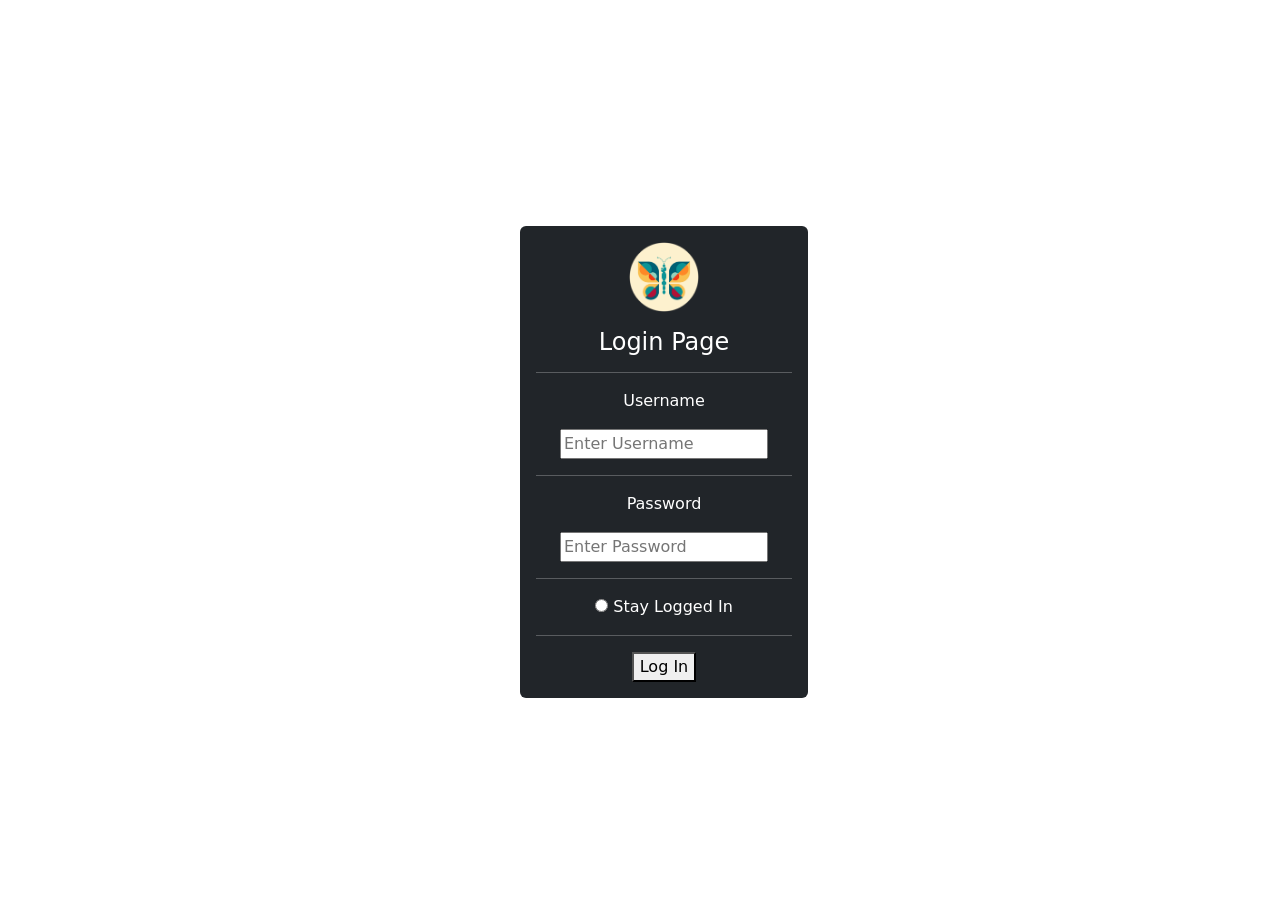
<file: index.html>
<!DOCTYPE html>
<html lang="en">
<head>
    <meta charset="UTF-8">
    <meta name="viewport" content="width=device-width, initial-scale=1.0">
    <title>Q4 Skills Test</title>
    <link href="https://cdn.jsdelivr.net/npm/bootstrap@5.3.8/dist/css/bootstrap.min.css" rel="stylesheet" integrity="sha384-sRIl4kxILFvY47J16cr9ZwB07vP4J8+LH7qKQnuqkuIAvNWLzeN8tE5YBujZqJLB" crossorigin="anonymous">
    <script src="https://cdn.jsdelivr.net/npm/bootstrap@5.3.8/dist/js/bootstrap.bundle.min.js" integrity="sha384-FKyoEForCGlyvwx9Hj09JcYn3nv7wiPVlz7YYwJrWVcXK/BmnVDxM+D2scQbITxI" crossorigin="anonymous"></script>
    <link rel="stylesheet" href="styles.css">
</head>
<body>
        <div class="container-fluid d-flex align-items-center vh-100 justify-content-center">
            <center>
            <div class="bg-dark text-white rounded p-3 g-3 mt-5 m-4 col-12">
                <img src="OBMC_60_Icon_Circle.png" style="width: 70px">
                <h4 class="m-3">Login Page</h4>
                <hr>
                <p>Username</p>
                <input type="text" id="namesuser" placeholder="Enter Username">
                <hr>
                <p class="">Password</p>
                <input type="password" name="pass" id="passingword" placeholder="Enter Password">
                <hr>
                <input type="radio"> Stay Logged In
                <hr>
                <button id="logged" onclick="enterAccount()">Log In</button>
              
                
            </div>
            </center> 

            
        </div>

        <script src="main.js"></script>
</body>
</html>
</file>
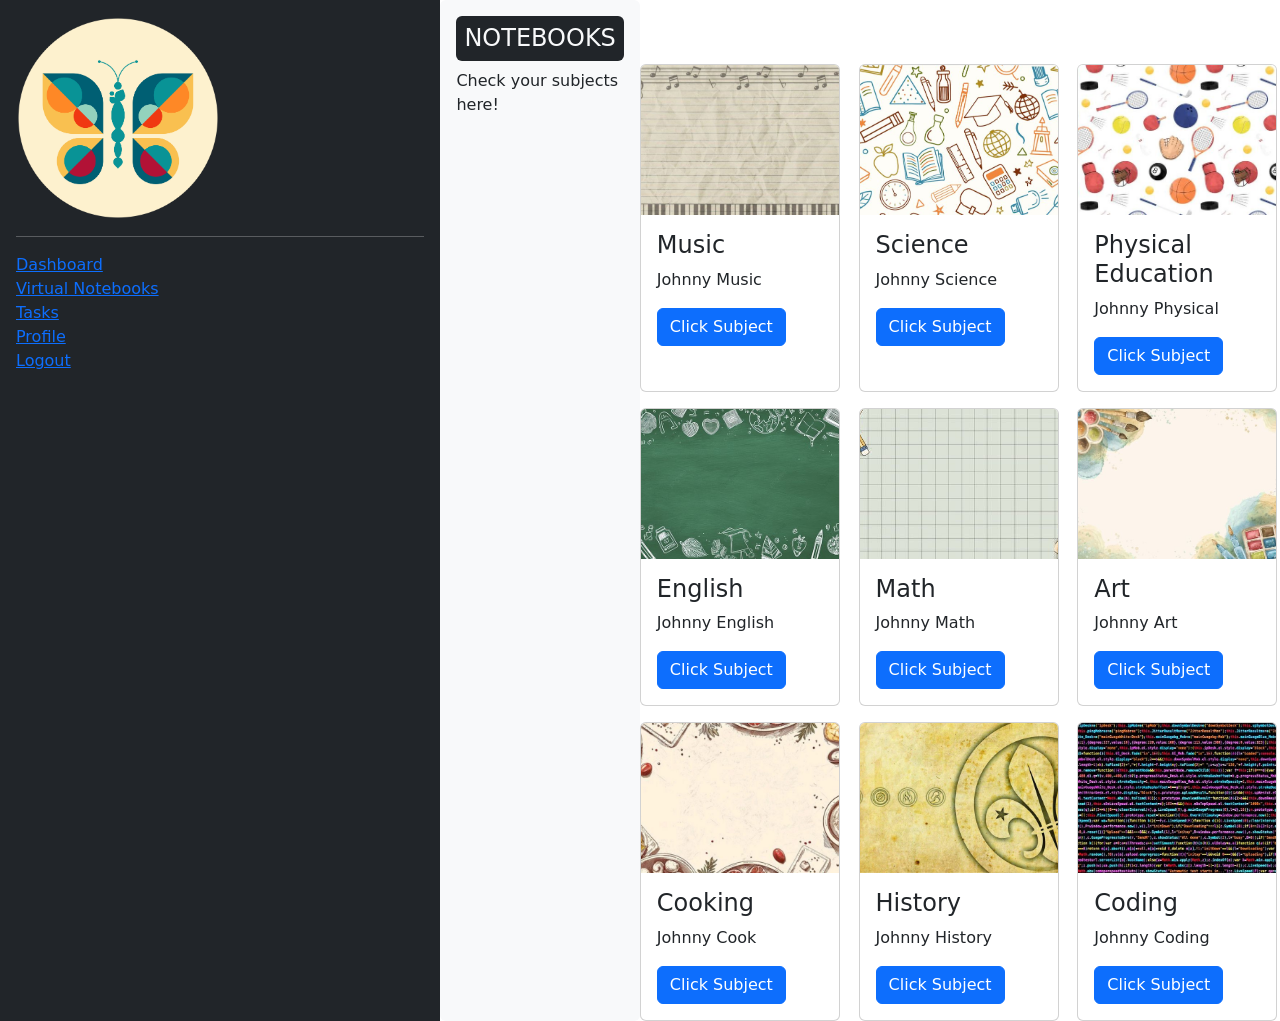
<file: notebooks.html>
<!DOCTYPE html>
<html lang="en">
<head>
    <meta charset="UTF-8">
    <meta name="viewport" content="width=device-width, initial-scale=1.0">
    <title>Q4 Skills Test</title>
    <link href="https://cdn.jsdelivr.net/npm/bootstrap@5.3.8/dist/css/bootstrap.min.css" rel="stylesheet" integrity="sha384-sRIl4kxILFvY47J16cr9ZwB07vP4J8+LH7qKQnuqkuIAvNWLzeN8tE5YBujZqJLB" crossorigin="anonymous">
    <script src="https://cdn.jsdelivr.net/npm/bootstrap@5.3.8/dist/js/bootstrap.bundle.min.js" integrity="sha384-FKyoEForCGlyvwx9Hj09JcYn3nv7wiPVlz7YYwJrWVcXK/BmnVDxM+D2scQbITxI" crossorigin="anonymous"></script>
    <link rel="stylesheet" href="styles.css">
</head>
<body>
    <div class="d-flex align-text-stretch">
        <!--Column 1-->
        <div class="bg-dark text-white link-light p-3 bt-2 flex-shrink-1 d-inline-block" style="width: fit-content;">
            <img src="OBMC_60_Icon_Circle.png" class="w-50">
            <hr>
            <ul class="nav flex-column mt-3">
                <li><a href="">Dashboard</a></li>
                <li><a href="">Virtual Notebooks</a></li>
                <li><a href="">Tasks</a></li>
                <li><a href="">Profile</a></li>
                <li><a href="index.html">Logout</a></li>
            </ul>
        </div>
        <!--Column 2-->
        <div class="vn bg-light text-dark p-3 rounded">
            <h4 class="bg-dark text-light p-2 rounded">NOTEBOOKS</h4>
            <p>Check your subjects here!</p>
        </div>
        <!--Column 3-->
        <div class="indiv-vn">
                <div class="row g-3 mt-5">
        <!-- Card1 -->
                <div class="col-4">
                    <div class="card h-100" style="width:200px">
                        <img class="card-img-top" src="download (6).jpg" alt="Card image" style="height: 150px; object-fit: cover;">
                        <div class="card-body">
                            <h4 class="card-title">Music</h4>
                            <p class="card-text">Johnny Music</p>
                            <a href="#" class="btn btn-primary">Click Subject</a>
                        </div>
                    </div>
                </div>

        <!-- Card2 -->
                <div class="col-4">
                    <div class="card h-100" style="width:200px">
                        <img class="card-img-top " src="download (7).jpg" alt="Card image" style="height: 150px; object-fit: cover;">
                        <div class="card-body">
                            <h4 class="card-title">Science</h4>
                            <p class="card-text">Johnny Science</p>
                            <a href="#" class="btn btn-primary">Click Subject</a>
                        </div>
                    </div>
                </div>

        <!-- Card3 -->
                <div class="col-4">
                    <div class="card h-100" style="width:200px">
                        <img class="card-img-top" src="Storytime Theme_ Sports – Literacious.jpg" alt="Card image" style="height: 150px; object-fit: cover;">
                        <div class="card-body">
                            <h4 class="card-title">Physical Education</h4>
                            <p class="card-text">Johnny Physical</p>
                            <a href="#" class="btn btn-primary">Click Subject</a>
                        </div>
                    </div>
                </div>

        <!-- Card4 -->
                <div class="col-4">
                    <div class="card h-100" style="width:200px">
                        <img class="card-img-top" src="Back To School Background With A White Line Drawing Of Educational Icons On Green Chalkboard, Back To School, Background, White Background Image And Wallpaper for Free Download.jpg" alt="Card image" style="height: 150px; object-fit: cover;">
                        <div class="card-body">
                            <h4 class="card-title">English</h4>
                            <p class="card-text">Johnny English</p>
                            <a href="#" class="btn btn-primary">Click Subject</a>
                        </div>
                    </div>
                </div>

        <!-- Card5 -->
                <div class="col-4">
                    <div class="card h-100" style="width:200px">
                        <img class="card-img-top" src="download (5).jpg" alt="Card image" style="height: 150px; object-fit: cover;">
                        <div class="card-body">
                            <h4 class="card-title">Math</h4>
                            <p class="card-text">Johnny Math</p>
                            <a href="#" class="btn btn-primary">Click Subject</a>
                        </div>
                    </div>
                </div>

        <!-- Card6 -->
                <div class="col-4">
                    <div class="card h-100" style="width:200px">
                        <img class="card-img-top" src="art.jpg" alt="Card image" style="height: 150px; object-fit: cover;">
                        <div class="card-body">
                            <h4 class="card-title">Art</h4>
                            <p class="card-text">Johnny Art</p>
                            <a href="#" class="btn btn-primary">Click Subject</a>
                        </div>
                    </div>
                </div>

        <!-- Card7 -->
                <div class="col-4">
                    <div class="card h-100" style="width:200px">
                        <img class="card-img-top" src="cook.jpg" alt="Card image" style="height: 150px; object-fit: cover;">
                        <div class="card-body">
                            <h4 class="card-title">Cooking</h4>
                            <p class="card-text">Johnny Cook</p>
                            <a href="#" class="btn btn-primary">Click Subject</a>
                        </div>
                    </div>
                </div>

        <!-- Card8 -->
                <div class="col-4">
                    <div class="card h-100" style="width:200px">
                        <img class="card-img-top" src="Tapeta na plochu_.jpg" alt="Card image" style="height: 150px; object-fit: cover;">
                        <div class="card-body">
                            <h4 class="card-title">History</h4>
                            <p class="card-text">Johnny History</p>
                            <a href="#" class="btn btn-primary">Click Subject</a>
                        </div>
                    </div>
                </div>

        <!-- Card9 -->
                <div class="col-4">
                    <div class="card h-100" style="width:200px">
                        <img class="card-img-top" src="c9d41e183603a325bc298f9392cbc28b.jpg" alt="Card image" style="height: 150px; object-fit: cover;">
                        <div class="card-body">
                            <h4 class="card-title">Coding</h4>
                            <p class="card-text">Johnny Coding</p>
                            <a href="#" class="btn btn-primary">Click Subject</a>
                        </div>
                    </div>
                </div>
    </div>

    <script src="main.js"></script>
</body>
</html>
</file>
<file: styles.css>
.row1, row2{
    display: flex;
}

.background {
    background-image: url("white.jpg");
    background-repeat: no-repeat;
    background-position: center;
    background-size: cover; 
    height: 100vh; 
    margin: 0;
</file>
